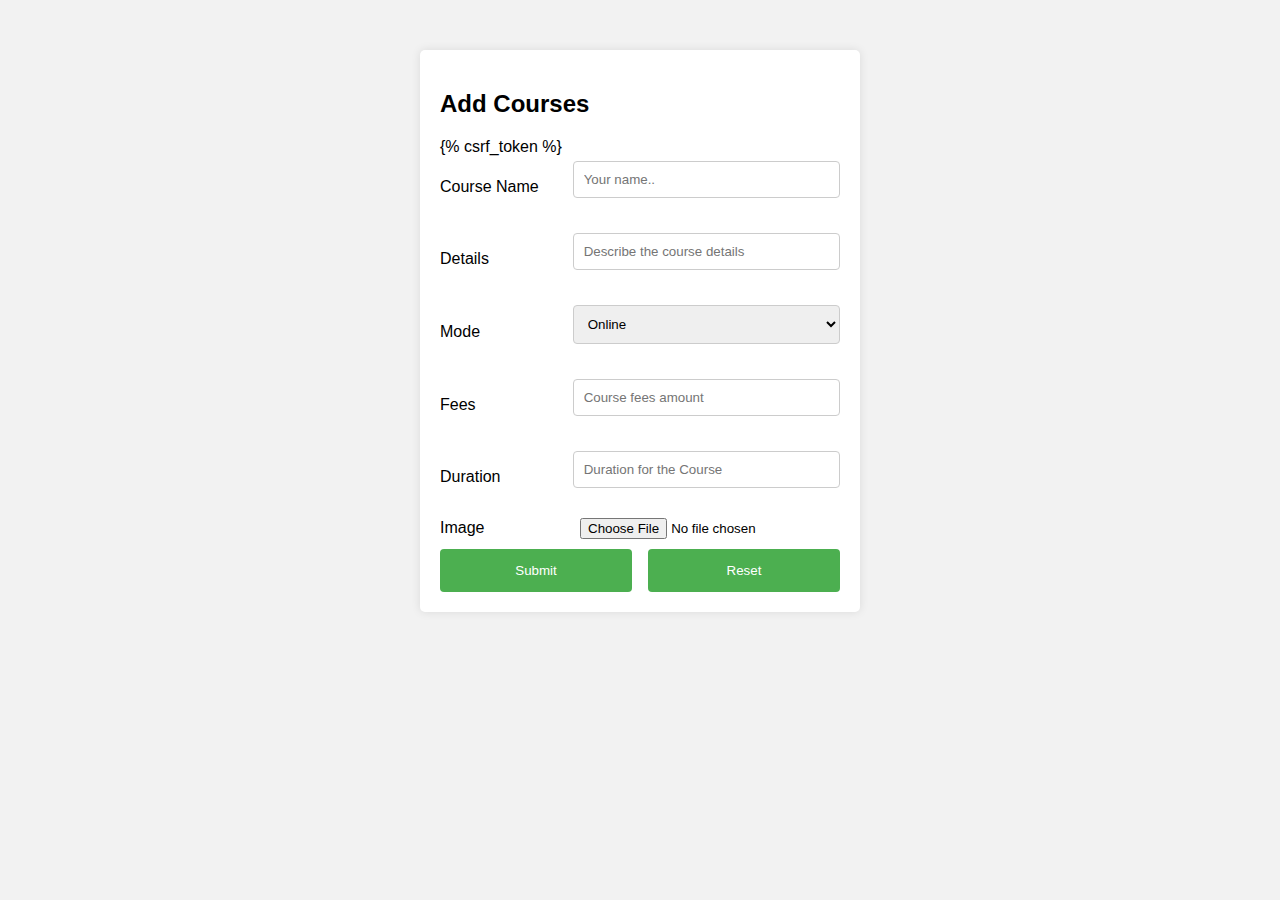
<file: templates/add_courses.html>
<!DOCTYPE html>
<html lang="en">
<head>
<meta charset="UTF-8">
<meta name="viewport" content="width=device-width, initial-scale=1.0">
<title>Enquiry Form</title>
<style>
  body {
    font-family: Arial, sans-serif;
    background-color: #f2f2f2;
    margin: 0;
    padding: 0;
  }

  .container {
    max-width: 400px;
    margin: 50px auto;
    background-color: #fff;
    padding: 20px;
    border-radius: 5px;
    box-shadow: 0 0 10px rgba(0, 0, 0, 0.1);
  }

  input[type="text"], input[type="number"], textarea, select {
    width: 100%;
    padding: 10px;
    margin-top: 5px;
    margin-bottom: 20px;
    border: 1px solid #ccc;
    border-radius: 4px;
    box-sizing: border-box;
  }

  textarea {
    height: 150px;
  }

  .button-group {
    display: flex;
    justify-content: space-between;
  }

  .form-group {
    display: flex;
    justify-content: space-between;
    align-items: center;
    margin-bottom: 10px;
  }

  .form-group label {
    flex: 1;
    margin-right: 10px;
  }

  .form-group input,
  .form-group select {
    flex: 2;
  }

  input[type="submit"], input[type="reset"] {
    background-color: #4CAF50;
    color: white;
    padding: 14px 20px;
    border: none;
    border-radius: 4px;
    cursor: pointer;
    width: 48%; /* Adjust width to accommodate both buttons */
  }

  input[type="submit"]:hover, input[type="reset"]:hover {
    background-color: #45a049;
  }
</style>
</head>
<body>

<div class="container">
    
  <h2>Add Courses</h2>
  
  <form id="enquiryForm" method="post" action="addCourse">
    {% csrf_token %}
    <div class="form-group">
      <label for="name">Course Name</label>
      <input type="text" id="name" name="Course_name" placeholder="Your name.." required>
    </div>

    <div class="form-group">
      <label for="description">Details</label>
      <input type="text" id="description" name="Details" placeholder="Describe the course details" required>
    </div>

    <div class="form-group">
      <label for="mode">Mode</label>
      <select id="mode" name="Mode">
        <option value="Online">Online</option>
        <option value="Offline">Offline</option>
      </select>
    </div>

    <div class="form-group">
      <label for="fees">Fees</label>
      <input type="number" id="fees" name="Fees" placeholder="Course fees amount" required>
    </div>

    <div class="form-group">
      <label for="duration">Duration</label>
      <input type="text" id="duration" name="Duration" placeholder="Duration for the Course" required>
    </div>
    <div class="form-group">
        <label for="imagepath">Image</label>
        <input type="file" id="imagepath" name="Image" placeholder="image path" required>
      </div>

    <div class="button-group">
      <input type="submit" value="Submit">
      <input type="reset" value="Reset">
    </div>
  </form>
</div>
</body>
</html>
</file>
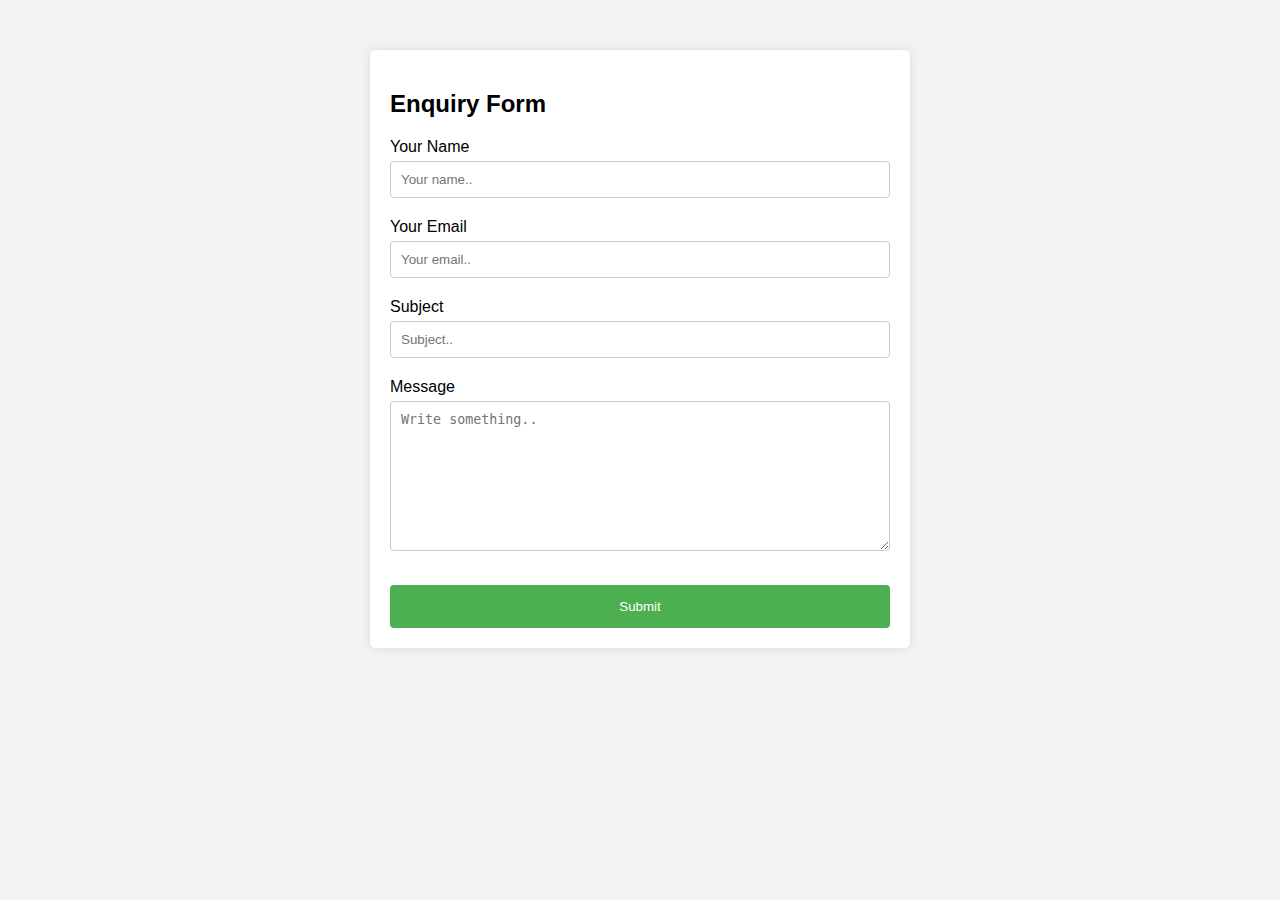
<file: templates/enquiry.html>
<!DOCTYPE html>
<html lang="en">
<head>
<meta charset="UTF-8">
<meta name="viewport" content="width=device-width, initial-scale=1.0">
<title>Enquiry Form</title>
<style>
  body {
    font-family: Arial, sans-serif;
    background-color: #f2f2f2;
    margin: 0;
    padding: 0;
  }

  .container {
    max-width: 500px;
    margin: 50px auto;
    background-color: #fff;
    padding: 20px;
    border-radius: 5px;
    box-shadow: 0 0 10px rgba(0, 0, 0, 0.1);
  }

  input[type="text"], textarea {
    width: 100%;
    padding: 10px;
    margin-top: 5px;
    margin-bottom: 20px;
    border: 1px solid #ccc;
    border-radius: 4px;
    box-sizing: border-box;
  }

  textarea {
    height: 150px;
  }

  input[type="submit"] {
    background-color: #4CAF50;
    color: white;
    padding: 14px 20px;
    margin-top: 10px;
    border: none;
    border-radius: 4px;
    cursor: pointer;
    width: 100%;
  }

  input[type="submit"]:hover {
    background-color: #45a049;
  }
</style>
</head>
<body>

<div class="container">
  <h2>Enquiry Form</h2>
  <form id="enquiryForm">
    <label for="name">Your Name</label>
    <input type="text" id="name" name="name" placeholder="Your name.." required>

    <label for="email">Your Email</label>
    <input type="text" id="email" name="email" placeholder="Your email.." required>

    <label for="subject">Subject</label>
    <input type="text" id="subject" name="subject" placeholder="Subject.." required>

    <label for="message">Message</label>
    <textarea id="message" name="message" placeholder="Write something.." required></textarea>

    <input type="submit" value="Submit">
  </form>
</div>

<script>
  document.getElementById("enquiryForm").addEventListener("submit", function(event) {
    event.preventDefault(); // Prevent form submission

    // Retrieve form data
    var formData = new FormData(this);

    // Display form data for testing
    for (var pair of formData.entries()) {
      console.log(pair[0] + ': ' + pair[1]);
    }

    // Here, you can send the form data to a server using AJAX or other methods
    // For demonstration purposes, we'll just display a success message
    alert("Thank you for your enquiry. We will get back to you soon!");
    
    // Clear the form after submission
    this.reset();
  });
</script>

</body>
</html>
</file>
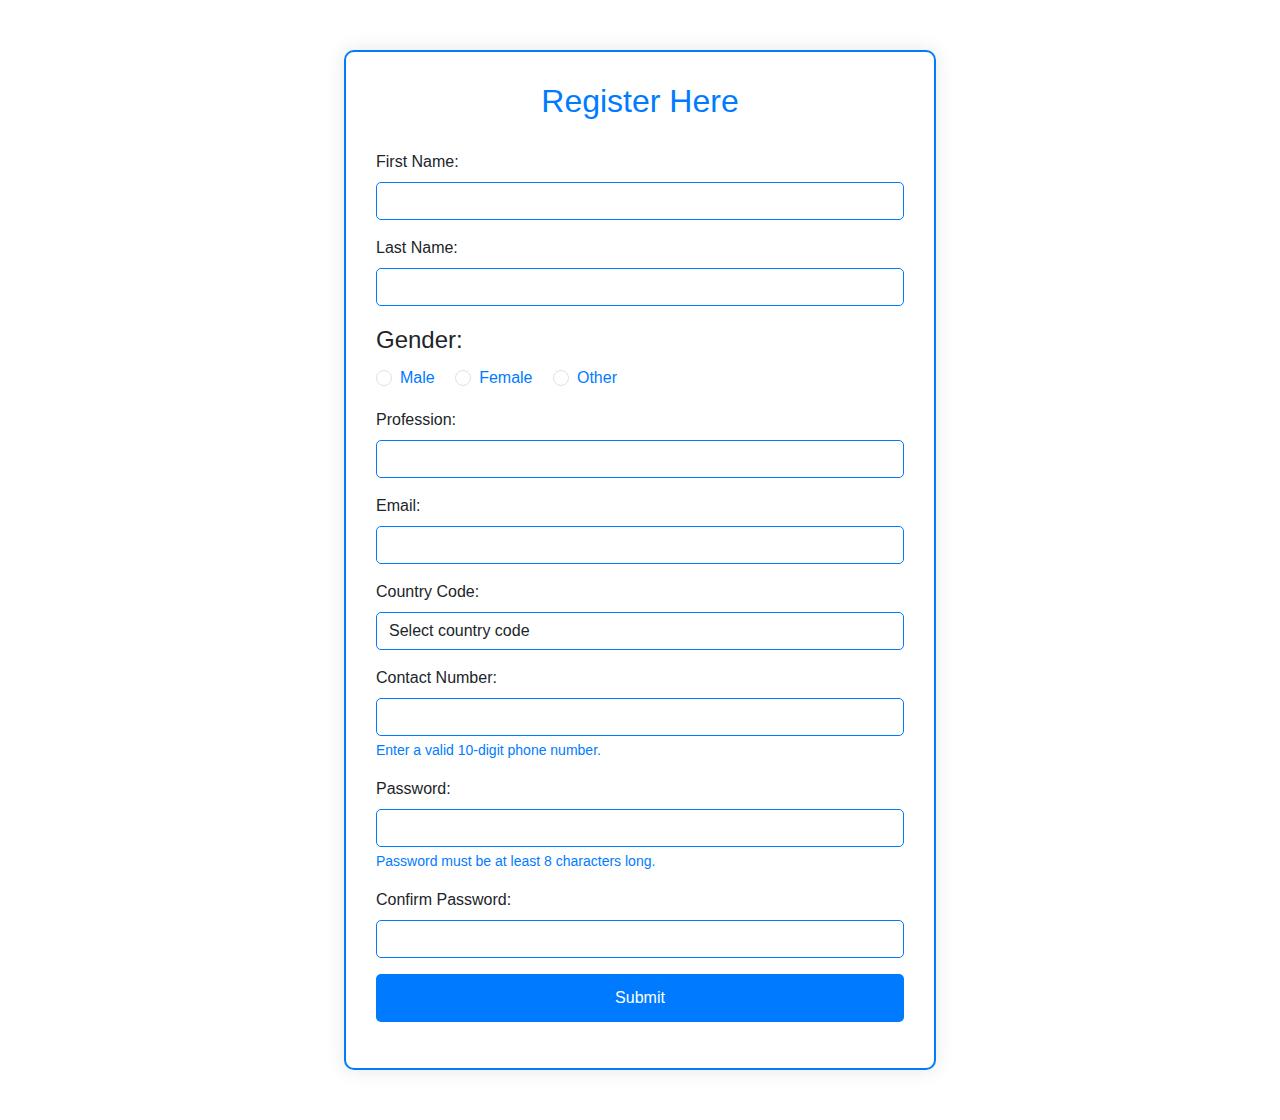
<file: templates/Login_page.html>
<!DOCTYPE html>
<html lang="en">
<head>
    <meta charset="UTF-8">
    <meta name="viewport" content="width=device-width, initial-scale=1.0">
    <title>Register</title>
    <!-- Bootstrap CSS -->
    <link href="https://cdn.jsdelivr.net/npm/bootstrap@5.3.0-alpha1/dist/css/bootstrap.min.css" rel="stylesheet">
    <style>
        /* Custom Styles */
        body {
            background-color: ;
            font-family: Arial, sans-serif;
        }
        .form-container {
            max-width: 592px; /* Increased width by 2 inches (192px) */
            margin: 50px auto;
            padding: 30px;
            border-radius: 10px;
            box-shadow: 0 0 20px rgba(0, 0, 0, 0.1);
            background-color: #fff;
            border: 2px solid #007bff; /* Blue border */
        }
        .form-container h2 {
            text-align: center;
            margin-bottom: 30px;
            color: #007bff; /* Blue heading */
        }
        .form-group label {
            font-weight: bold;
            color: #007bff; /* Blue labels */
        }
        .form-control {
            border-radius: 5px;
            border: 1px solid #007bff; /* Blue border */
        }
        .form-control:focus {
            border-color: #0056b3; /* Darker blue on focus */
            box-shadow: 0 0 0 0.2rem rgba(0, 91, 179, .25);
        }
        .btn-primary {
            background-color: #007bff;
            border: none;
            border-radius: 5px;
            padding: 12px 20px;
            color: #fff;
            cursor: pointer;
            transition: background-color 0.3s;
            width: 100%;
        }
        .btn-primary:hover {
            background-color: #0056b3;
        }
        .form-check-label {
            color: #007bff; /* Blue labels for radio buttons */
        }
        .form-text {
            color: #007bff; /* Blue help text */
        }
    </style>
</head>
<body>
    <div class="container">
        <section class="form-container">
            <h2>Register Here</h2>
            <form action="#" method="post">
                <div class="mb-3">
                    <label for="first_name" class="form-label">First Name:</label>
                    <input type="text" id="first_name" name="first_name" class="form-control" required>
                </div>
                <div class="mb-3">
                    <label for="last_name" class="form-label">Last Name:</label>
                    <input type="text" id="last_name" name="last_name" class="form-control" required>
                </div>
                <fieldset class="mb-3">
                    <legend class="form-label">Gender:</legend>
                    <div class="form-check form-check-inline">
                        <input type="radio" id="male" name="gender" value="male" class="form-check-input" required>
                        <label for="male" class="form-check-label">Male</label>
                    </div>
                    <div class="form-check form-check-inline">
                        <input type="radio" id="female" name="gender" value="female" class="form-check-input" required>
                        <label for="female" class="form-check-label">Female</label>
                    </div>
                    <div class="form-check form-check-inline">
                        <input type="radio" id="other" name="gender" value="other" class="form-check-input" required>
                        <label for="other" class="form-check-label">Other</label>
                    </div>
                </fieldset>
                <div class="mb-3">
                    <label for="profession" class="form-label">Profession:</label>
                    <input type="text" id="profession" name="profession" class="form-control" required>
                </div>
                <div class="mb-3">
                    <label for="email" class="form-label">Email:</label>
                    <input type="email" id="email" name="email" class="form-control" required>
                </div>
                <div class="mb-3">
                    <label for="contact_prefix" class="form-label">Country Code:</label>
                    <select id="contact_prefix" name="contact_prefix" class="form-control" required aria-label="Country Code">
                        <option value="" disabled selected>Select country code</option>
                        <!-- Add country code options here -->
                    </select>
                </div>
                <div class="mb-3">
                    <label for="contact_number" class="form-label">Contact Number:</label>
                    <input type="tel" id="contact_number" name="contact_number" class="form-control" required pattern="[0-9]{10}" aria-describedby="contactHelp">
                    <div id="contactHelp" class="form-text">Enter a valid 10-digit phone number.</div>
                </div>
                <div class="mb-3">
                    <label for="password" class="form-label">Password:</label>
                    <input type="password" id="password" name="password" class="form-control" required minlength="8" aria-describedby="passwordHelp">
                    <div id="passwordHelp" class="form-text">Password must be at least 8 characters long.</div>
                </div>
                <div class="mb-3">
                    <label for="confirm_password" class="form-label">Confirm Password:</label>
                    <input type="password" id="confirm_password" name="confirm_password" class="form-control" required minlength="8">
                </div>
                <div class="mb-3">
                    <input type="submit" value="Submit" class="btn btn-primary">
                </div>
            </form>
        </section>
    </div>
    <!-- Bootstrap JS -->
    <script src="https://cdn.jsdelivr.net/npm/bootstrap@5.3.0-alpha1/dist/js/bootstrap.bundle.min.js"></script>
</body>
</html>
</file>
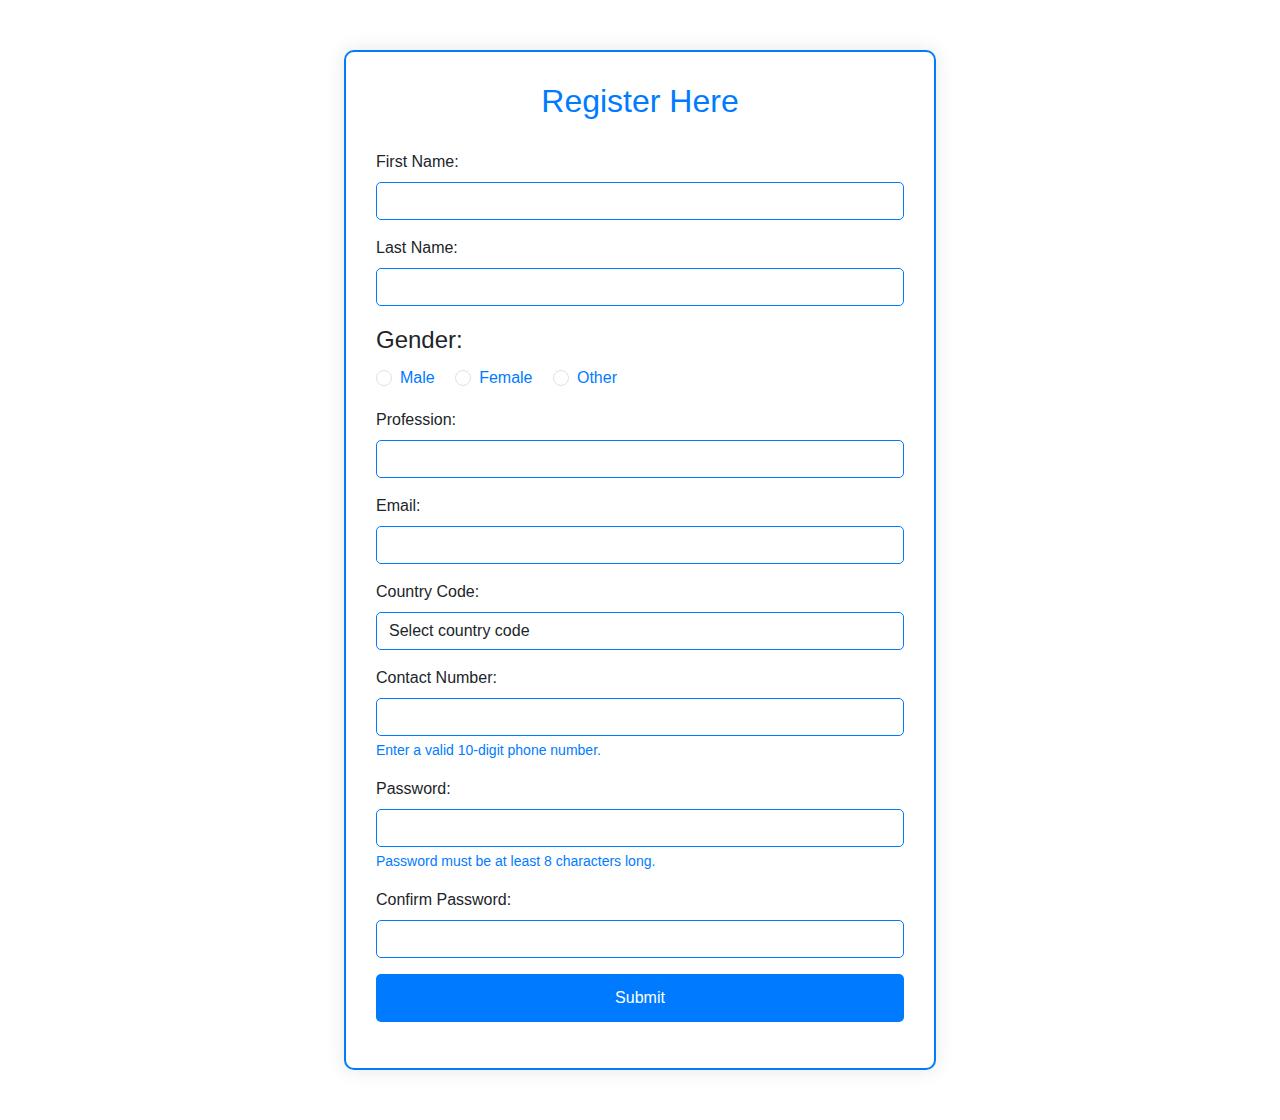
<file: templates/Register_page.html>
<!DOCTYPE html>
<html lang="en">
<head>
    <meta charset="UTF-8">
    <meta name="viewport" content="width=device-width, initial-scale=1.0">
    <title>Register</title>
    <!-- Bootstrap CSS -->
    <link href="https://cdn.jsdelivr.net/npm/bootstrap@5.3.0-alpha1/dist/css/bootstrap.min.css" rel="stylesheet">
    <style>
        /* Custom Styles */
        body {
            background-color: ;
            font-family: Arial, sans-serif;
        }
        .form-container {
            max-width: 592px; /* Increased width by 2 inches (192px) */
            margin: 50px auto;
            padding: 30px;
            border-radius: 10px;
            box-shadow: 0 0 20px rgba(0, 0, 0, 0.1);
            background-color: #fff;
            border: 2px solid #007bff; /* Blue border */
        }
        .form-container h2 {
            text-align: center;
            margin-bottom: 30px;
            color: #007bff; /* Blue heading */
        }
        .form-group label {
            font-weight: bold;
            color: #007bff; /* Blue labels */
        }
        .form-control {
            border-radius: 5px;
            border: 1px solid #007bff; /* Blue border */
        }
        .form-control:focus {
            border-color: #0056b3; /* Darker blue on focus */
            box-shadow: 0 0 0 0.2rem rgba(0, 91, 179, .25);
        }
        .btn-primary {
            background-color: #007bff;
            border: none;
            border-radius: 5px;
            padding: 12px 20px;
            color: #fff;
            cursor: pointer;
            transition: background-color 0.3s;
            width: 100%;
        }
        .btn-primary:hover {
            background-color: #0056b3;
        }
        .form-check-label {
            color: #007bff; /* Blue labels for radio buttons */
        }
        .form-text {
            color: #007bff; /* Blue help text */
        }
    </style>
</head>
<body>
    <div class="container">
        <section class="form-container">
            <h2>Register Here</h2>
            <form action="#" method="post">
                <div class="mb-3">
                    <label for="first_name" class="form-label">First Name:</label>
                    <input type="text" id="first_name" name="first_name" class="form-control" required>
                </div>
                <div class="mb-3">
                    <label for="last_name" class="form-label">Last Name:</label>
                    <input type="text" id="last_name" name="last_name" class="form-control" required>
                </div>
                <fieldset class="mb-3">
                    <legend class="form-label">Gender:</legend>
                    <div class="form-check form-check-inline">
                        <input type="radio" id="male" name="gender" value="male" class="form-check-input" required>
                        <label for="male" class="form-check-label">Male</label>
                    </div>
                    <div class="form-check form-check-inline">
                        <input type="radio" id="female" name="gender" value="female" class="form-check-input" required>
                        <label for="female" class="form-check-label">Female</label>
                    </div>
                    <div class="form-check form-check-inline">
                        <input type="radio" id="other" name="gender" value="other" class="form-check-input" required>
                        <label for="other" class="form-check-label">Other</label>
                    </div>
                </fieldset>
                <div class="mb-3">
                    <label for="profession" class="form-label">Profession:</label>
                    <input type="text" id="profession" name="profession" class="form-control" required>
                </div>
                <div class="mb-3">
                    <label for="email" class="form-label">Email:</label>
                    <input type="email" id="email" name="email" class="form-control" required>
                </div>
                <div class="mb-3">
                    <label for="contact_prefix" class="form-label">Country Code:</label>
                    <select id="contact_prefix" name="contact_prefix" class="form-control" required aria-label="Country Code">


                            <option value="" disabled selected>Select country code</option>
                            <option value="AF">Afghanistan (+93)</option>
                            <option value="AX">Åland Islands (+358)</option>
                            <option value="AL">Albania (+355)</option>
                            <option value="DZ">Algeria (+213)</option>
                            <option value="AS">American Samoa (+1-684)</option>
                            <option value="AD">Andorra (+376)</option>
                            <option value="AO">Angola (+244)</option>
                            <option value="AI">Anguilla (+1-264)</option>
                            <option value="AQ">Antarctica (+672)</option>
                            <option value="AG">Antigua and Barbuda (+1-268)</option>
                            <option value="AR">Argentina (+54)</option>
                            <option value="AM">Armenia (+374)</option>
                            <option value="AW">Aruba (+297)</option>
                            <option value="AU">Australia (+61)</option>
                            <option value="AT">Austria (+43)</option>
                            <option value="AZ">Azerbaijan (+994)</option>
                            <option value="BS">Bahamas (+1-242)</option>
                            <option value="BH">Bahrain (+973)</option>
                            <option value="BD">Bangladesh (+880)</option>
                            <option value="BB">Barbados (+1-246)</option>
                            <option value="BY">Belarus (+375)</option>
                            <option value="BE">Belgium (+32)</option>
                            <option value="BZ">Belize (+501)</option>
                            <option value="BJ">Benin (+229)</option>
                            <option value="BM">Bermuda (+1-441)</option>
                            <option value="BT">Bhutan (+975)</option>
                            <option value="BO">Bolivia (+591)</option>
                            <option value="BQ">Bonaire, Sint Eustatius and Saba (+599)</option>
                            <option value="BA">Bosnia and Herzegovina (+387)</option>
                            <option value="BW">Botswana (+267)</option>
                            <option value="BV">Bouvet Island (+47)</option>
                            <option value="BR">Brazil (+55)</option>
                            <option value="IO">British Indian Ocean Territory (+246)</option>
                            <option value="BN">Brunei Darussalam (+673)</option>
                            <option value="BG">Bulgaria (+359)</option>
                            <option value="BF">Burkina Faso (+226)</option>
                            <option value="BI">Burundi (+257)</option>
                            <option value="CV">Cabo Verde (+238)</option>
                            <option value="KH">Cambodia (+855)</option>
                            <option value="CM">Cameroon (+237)</option>
                            <option value="CA">Canada (+1)</option>
                            <option value="KY">Cayman Islands (+1-345)</option>
                            <option value="CF">Central African Republic (+236)</option>
                            <option value="TD">Chad (+235)</option>
                            <option value="CL">Chile (+56)</option>
                            <option value="CN">China (+86)</option>
                            <option value="CX">Christmas Island (+61)</option>
                            <option value="CC">Cocos (Keeling) Islands (+61)</option>
                            <option value="CO">Colombia (+57)</option>
                            <option value="KM">Comoros (+269)</option>
                            <option value="CG">Congo (+242)</option>
                            <option value="CD">Congo, Democratic Republic of the Congo (+243)</option>
                            <option value="CK">Cook Islands (+682)</option>
                            <option value="CR">Costa Rica (+506)</option>
                            <option value="CI">Côte d'Ivoire (+225)</option>
                            <option value="HR">Croatia (+385)</option>
                            <option value="CU">Cuba (+53)</option>
                            <option value="CW">Curaçao (+599)</option>
                            <option value="CY">Cyprus (+357)</option>
                            <option value="CZ">Czech Republic (+420)</option>
                            <option value="DK">Denmark (+45)</option>
                            <option value="DJ">Djibouti (+253)</option>
                            <option value="DM">Dominica (+1-767)</option>
                            <option value="DO">Dominican Republic (+1-809, +1-829, +1-849)</option>
                            <option value="EC">Ecuador (+593)</option>
                            <option value="EG">Egypt (+20)</option>
                            <option value="SV">El Salvador (+503)</option>
                            <option value="GQ">Equatorial Guinea (+240)</option>
                            <option value="ER">Eritrea (+291)</option>
                            <option value="EE">Estonia (+372)</option>
                            <option value="ET">Ethiopia (+251)</option>
                            <option value="FK">Falkland Islands (Malvinas) (+500)</option>
                            <option value="FO">Faroe Islands (+298)</option>
                            <option value="FJ">Fiji (+679)</option>
                            <option value="FI">Finland (+358)</option>
                            <option value="FR">France (+33)</option>
                            <option value="GF">French Guiana (+594)</option>
                            <option value="PF">French Polynesia (+689)</option>
                            <option value="TF">French Southern Territories (+262)</option>
                            <option value="GA">Gabon (+241)</option>
                            <option value="GM">Gambia (+220)</option>
                            <option value="GE">Georgia (+995)</option>
                            <option value="DE">Germany (+49)</option>
                            <option value="GH">Ghana (+233)</option>
                            <option value="GI">Gibraltar (+350)</option>
                            <option value="GR">Greece (+30)</option>
                            <option value="GL">Greenland (+299)</option>
                            <option value="GD">Grenada (+1-473)</option>
                            <option value="GP">Guadeloupe (+590)</option>
                            <option value="GU">Guam (+1-671)</option>
                            <option value="GT">Guatemala (+502)</option>
                            <option value="GG">Guernsey (+44-1481)</option>
                            <option value="GN">Guinea (+224)</option>
                            <option value="GW">Guinea-Bissau (+245)</option>
                            <option value="GY">Guyana (+592)</option>
                            <option value="HT">Haiti (+509)</option>
                            <option value="HM">Heard Island and McDonald Islands (+672)</option>
                            <option value="VA">Holy See (Vatican City State) (+379)</option>
                            <option value="HN">Honduras (+504)</option>
                            <option value="HK">Hong Kong (+852)</option>
                            <option value="HU">Hungary (+36)</option>
                            <option value="IS">Iceland (+354)</option>
                            <option value="IN">India (+91)</option>
                            <option value="ID">Indonesia (+62)</option>
                            <option value="IR">Iran, Islamic Republic of Iran (+98)</option>
                            <option value="IQ">Iraq (+964)</option>
                            <option value="IE">Ireland (+353)</option>
                            <option value="IM">Isle of Man (+44-1624)</option>
                            <option value="IL">Israel (+972)</option>
                            <option value="IT">Italy (+39)</option>
                            <option value="JM">Jamaica (+1-876)</option>
                            <option value="JP">Japan (+81)</option>
                            <option value="JE">Jersey (+44-1534)</option>
                            <option value="JO">Jordan (+962)</option>
                            <option value="KZ">Kazakhstan (+7)</option>
                            <option value="KE">Kenya (+254)</option>
                            <option value="KI">Kiribati (+686)</option>
                            <option value="KP">Korea, Democratic People's Republic of Korea (+850)</option>
                            <option value="KR">Korea, Republic of South Korea (+82)</option>
                            <option value="KW">Kuwait (+965)</option>
                            <option value="KG">Kyrgyzstan (+996)</option>
                            <option value="LA">Lao People's Democratic Republic Laos (+856)</option>
                            <option value="LV">Latvia (+371)</option>
                            <option value="LB">Lebanon (+961)</option>
                            <option value="LS">Lesotho (+266)</option>
                            <option value="LR">Liberia (+231)</option>
                            <option value="LY">Libya (+218)</option>
                            <option value="LI">Liechtenstein (+423)</option>
                            <option value="LT">Lithuania (+370)</option>
                            <option value="LU">Luxembourg (+352)</option>
                            <option value="MO">Macao (+853)</option>
                            <option value="MK">Macedonia, the Former Yugoslav Republic of Macedonia (+389)</option>
                            <option value="MG">Madagascar (+261)</option>
                            <option value="MW">Malawi (+265)</option>
                            <option value="MY">Malaysia (+60)</option>
                            <option value="MV">Maldives (+960)</option>
                            <option value="ML">Mali (+223)</option>
                            <option value="MT">Malta (+356)</option>
                            <option value="MH">Marshall Islands (+692)</option>
                            <option value="MQ">Martinique (+596)</option>
                            <option value="MR">Mauritania (+222)</option>
                            <option value="MU">Mauritius (+230)</option>
                            <option value="YT">Mayotte (+262)</option>
                            <option value="MX">Mexico (+52)</option>
                            <option value="FM">Micronesia, Federated States of Micronesia (+691)</option>
                            <option value="MD">Moldova, Republic of Moldova (+373)</option>
                            <option value="MC">Monaco (+377)</option>
                            <option value="MN">Mongolia (+976)</option>
                            <option value="ME">Montenegro (+382)</option>
                            <option value="MS">Montserrat (+1-664)</option>
                            <option value="MA">Morocco (+212)</option>
                            <option value="MZ">Mozambique (+258)</option>
                            <option value="MM">Myanmar (+95)</option>
                            <option value="NA">Namibia (+264)</option>
                            <option value="NR">Nauru (+674)</option>
                            <option value="NP">Nepal (+977)</option>
                            <option value="NL">Netherlands (+31)</option>
                            <option value="NC">New Caledonia (+687)</option>
                            <option value="NZ">New Zealand (+64)</option>
                            <option value="NI">Nicaragua (+505)</option>
                            <option value="NE">Niger (+227)</option>
                            <option value="NG">Nigeria (+234)</option>
                            <option value="NU">Niue (+683)</option>
                            <option value="NF">Norfolk Island (+672)</option>
                            <option value="MP">Northern Mariana Islands (+1-670)</option>
                            <option value="NO">Norway (+47)</option>
                            <option value="OM">Oman (+968)</option>
                            <option value="PK">Pakistan (+92)</option>
                            <option value="PW">Palau (+680)</option>
                            <option value="PS">Palestine, State of Palestinian Territory (+970)</option>
                            <option value="PA">Panama (+507)</option>
                            <option value="PG">Papua New Guinea (+675)</option>
                            <option value="PY">Paraguay (+595)</option>
                            <option value="PE">Peru (+51)</option>
                            <option value="PH">Philippines (+63)</option>
                            <option value="PN">Pitcairn (+64)</option>
                            <option value="PL">Poland (+48)</option>
                            <option value="PT">Portugal (+351)</option>
                            <option value="PR">Puerto Rico (+1-787, +1-939)</option>
                            <option value="QA">Qatar (+974)</option>
                            <option value="RE">Réunion (+262)</option>
                            <option value="RO">Romania (+40)</option>
                            <option value="RU">Russia, Russian Federation (+7)</option>
                            <option value="RW">Rwanda (+250)</option>
                            <option value="BL">Saint Barthélemy (+590)</option>
                            <option value="SH">Saint Helena, Ascension and Tristan da Cunha (+290)</option>
                            <option value="KN">Saint Kitts and Nevis (+1-869)</option>
                            <option value="LC">Saint Lucia (+1-758)</option>
                            <option value="MF">Saint Martin (French part) (+590)</option>
                            <option value="PM">Saint Pierre and Miquelon (+508)</option>
                            <option value="VC">Saint Vincent and the Grenadines (+1-784)</option>
                            <option value="WS">Samoa (+685)</option>
                            <option value="SM">San Marino (+378)</option>
                            <option value="ST">Sao Tome and Principe (+239)</option>
                            <option value="SA">Saudi Arabia (+966)</option>
                            <option value="SN">Senegal (+221)</option>
                            <option value="RS">Serbia (+381)</option>
                            <option value="SC">Seychelles (+248)</option>
                            <option value="SL">Sierra Leone (+232)</option>
                            <option value="SG">Singapore (+65)</option>
                            <option value="SX">Sint Maarten (Dutch part) (+1-721)</option>
                            <option value="SK">Slovakia (+421)</option>
                            <option value="SI">Slovenia (+386)</option>
                            <option value="SB">Solomon Islands (+677)</option>
                            <option value="SO">Somalia (+252)</option>
                            <option value="ZA">South Africa (+27)</option>
                            <option value="GS">South Georgia and the South Sandwich Islands (+500)</option>
                            <option value="SS">South Sudan (+211)</option>
                            <option value="ES">Spain (+34)</option>
                            <option value="LK">Sri Lanka (+94)</option>
                            <option value="SD">Sudan (+249)</option>
                            <option value="SR">Suriname (+597)</option>
                            <option value="SJ">Svalbard and Jan Mayen (+47)</option>
                            <option value="SZ">Swaziland (+268)</option>
                            <option value="SE">Sweden (+46)</option>
                            <option value="CH">Switzerland (+41)</option>
                            <option value="SY">Syrian Arab Republic (+963)</option>
                            <option value="TW">Taiwan, Province of China Taiwan (+886)</option>
                            <option value="TJ">Tajikistan (+992)</option>
                            <option value="TZ">Tanzania, United Republic of Tanzania (+255)</option>
                            <option value="TH">Thailand (+66)</option>
                            <option value="TL">Timor-Leste (+670)</option>
                            <option value="TG">Togo (+228)</option>
                            <option value="TK">Tokelau (+690)</option>
                            <option value="TO">Tonga (+676)</option>
                            <option value="TT">Trinidad and Tobago (+1-868)</option>
                            <option value="TN">Tunisia (+216)</option>
                            <option value="TR">Turkey (+90)</option>
                            <option value="TM">Turkmenistan (+993)</option>
                            <option value="TC">Turks and Caicos Islands (+1-649)</option>
                            <option value="TV">Tuvalu (+688)</option>
                            <option value="UG">Uganda (+256)</option>
                            <option value="UA">Ukraine (+380)</option>
                            <option value="AE">United Arab Emirates (+971)</option>
                            <option value="GB">United Kingdom (+44)</option>
                            <option value="US">United States (+1)</option>
                            <option value="UM">United States Minor Outlying Islands (+1)</option>
                            <option value="UY">Uruguay (+598)</option>
                            <option value="UZ">Uzbekistan (+998)</option>
                            <option value="VU">Vanuatu (+678)</option>
                            <option value="VE">Venezuela, Bolivarian Republic of Venezuela (+58)</option>
                            <option value="VN">Vietnam (+84)</option>
                            <option value="VG">Virgin Islands, British (+1-284)</option>
                            <option value="VI">Virgin Islands, U.S. (+1-340)</option>
                            <option value="WF">Wallis and Futuna (+681)</option>
                            <option value="EH">Western Sahara (+212)</option>
                            <option value="YE">Yemen (+967)</option>
                            <option value="ZM">Zambia (+260)</option>
                            <option value="ZW">Zimbabwe (+263)</option>
                        </select>

                </div>
                <div class="mb-3">
                    <label for="contact_number" class="form-label">Contact Number:</label>
                    <input type="tel" id="contact_number" name="contact_number" class="form-control" required pattern="[0-9]{10}" aria-describedby="contactHelp">
                    <div id="contactHelp" class="form-text">Enter a valid 10-digit phone number.</div>
                </div>
                <div class="mb-3">
                    <label for="password" class="form-label">Password:</label>
                    <input type="password" id="password" name="password" class="form-control" required minlength="8" aria-describedby="passwordHelp">
                    <div id="passwordHelp" class="form-text">Password must be at least 8 characters long.</div>
                </div>
                <div class="mb-3">
                    <label for="confirm_password" class="form-label">Confirm Password:</label>
                    <input type="password" id="confirm_password" name="confirm_password" class="form-control" required minlength="8">
                </div>
                <div class="mb-3">
                    <input type="submit" value="Submit" class="btn btn-primary">
                </div>
            </form>
        </section>
    </div>
    <!-- Bootstrap JS -->
    <script src="https://cdn.jsdelivr.net/npm/bootstrap@5.3.0-alpha1/dist/js/bootstrap.bundle.min.js"></script>
</body>
</html>
</file>
